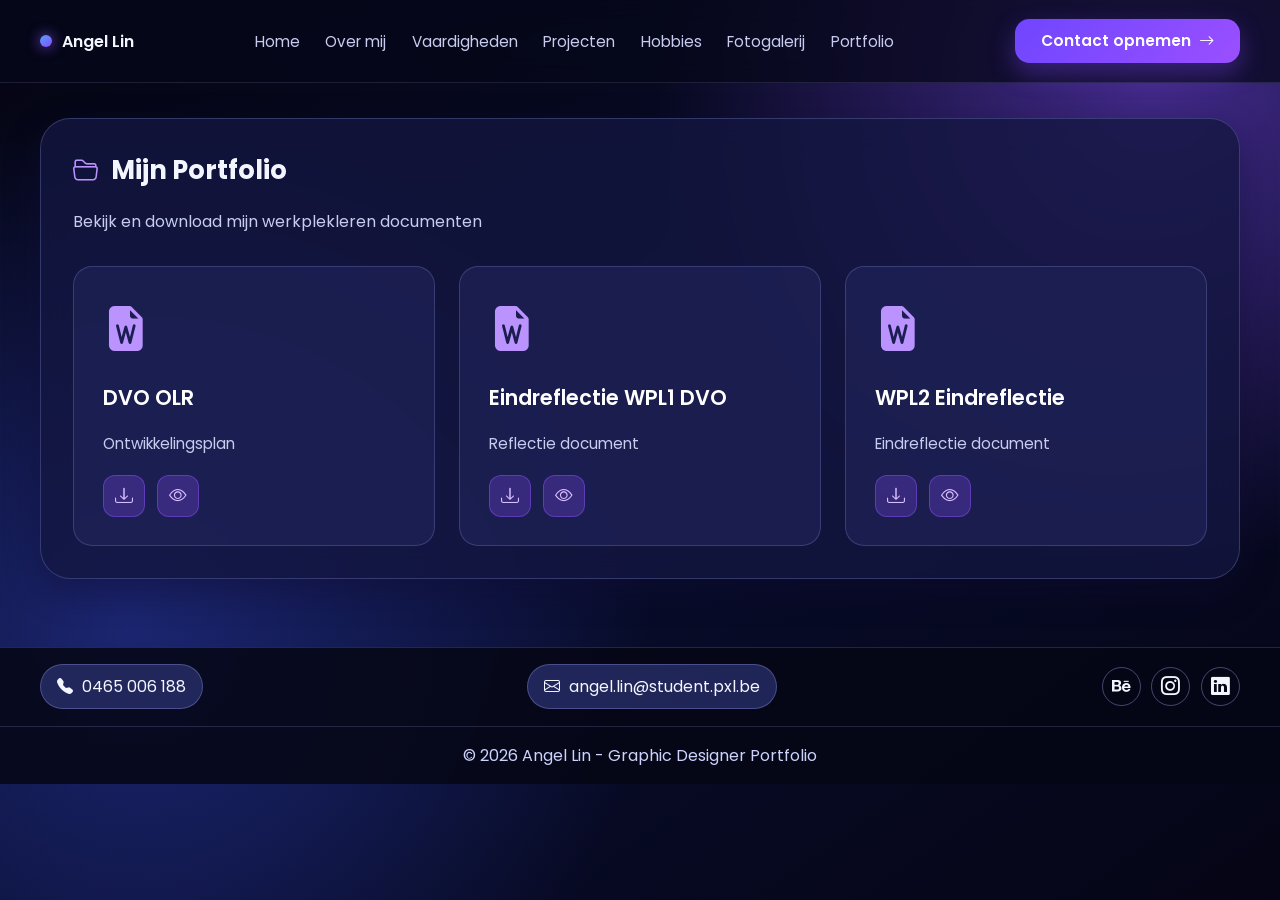
<file: portfolio.html>
<!DOCTYPE html>
<html lang="nl">
<head>
    <meta charset="UTF-8">
    <meta name="viewport" content="width=device-width, initial-scale=1, maximum-scale=5, user-scalable=yes">
    <meta name="description" content="Portfolio documenten van Angel Lin - Werkplekleren.">
    <meta name="theme-color" content="#060818">
    <title>Portfolio Documenten | Angel Lin</title>
    <link href="https://fonts.googleapis.com/css2?family=Poppins:wght@300;400;500;600;700;800&display=swap"
          rel="stylesheet">
    <link href="https://cdn.jsdelivr.net/npm/bootstrap-icons@1.11.3/font/bootstrap-icons.min.css" rel="stylesheet">
    <link href="index_css.css?v=20260529-1" rel="stylesheet">
    <script src="index.js" defer></script>
</head>
<body>
<!-- HEADER: Navigatie -->
<header class="site-header" id="home">
    <nav class="navbar container">
        <a class="logo" href="Index.html#home">
            <span class="dot" aria-hidden="true"></span>
            <span>Angel Lin</span>
        </a>

        <ul class="nav-links">
            <li><a href="Index.html#home">Home</a></li>
            <li><a href="Index.html#intro">Over mij</a></li>
            <li><a href="Index.html#vaardigheden">Vaardigheden</a></li>
            <li><a href="Index.html#projecten">Projecten</a></li>
            <li><a href="Index.html#hobbies">Hobbies</a></li>
            <li><a href="Index.html#gallery">Fotogalerij</a></li>
            <li><a href="portfolio.html">Portfolio</a></li>
        </ul>

        <a class="btn contact-btn" href="mailto:angel.lin@student.pxl.be">
            Contact opnemen
            <i class="bi bi-arrow-right"></i>
        </a>
    </nav>
</header>

<!-- MAIN: Hoofd content van de pagina -->
<main class="container page-content">
    <!-- Portfolio Section -->
    <section class="glass-card" id="portfolio">
        <h2><i class="bi bi-folder2-open"></i> Mijn Portfolio</h2>
        <p style="color: var(--text-muted); margin-bottom: 2rem;">Bekijk en download mijn werkplekleren documenten</p>

        <div class="portfolio-grid">
            <article class="portfolio-document-card">
                <div class="document-icon">
                    <i class="bi bi-file-earmark-word-fill"></i>
                </div>
                <div class="document-info">
                    <h3>DVO OLR</h3>
                    <p>Ontwikkelingsplan</p>
                </div>
                <div class="document-actions">
                    <a class="btn-doc" download href="portfolio/DVO OLR.docx" title="Download Word">
                        <i class="bi bi-download"></i>
                    </a>
                    <a class="btn-doc" href="portfolio/DVO OLR_PDF.pdf" target="_blank" title="View PDF">
                        <i class="bi bi-eye"></i>
                    </a>
                </div>
            </article>

            <article class="portfolio-document-card">
                <div class="document-icon">
                    <i class="bi bi-file-earmark-word-fill"></i>
                </div>
                <div class="document-info">
                    <h3>Eindreflectie WPL1 DVO</h3>
                    <p>Reflectie document</p>
                </div>
                <div class="document-actions">
                    <a class="btn-doc" download href="portfolio/Eindreflectie WPL1 DVO.docx" title="Download Word">
                        <i class="bi bi-download"></i>
                    </a>
                    <a class="btn-doc" href="portfolio/Eindreflectie WPL1 DVO.pdf" target="_blank" title="View PDF">
                        <i class="bi bi-eye"></i>
                    </a>
                </div>
            </article>

            <article class="portfolio-document-card">
                <div class="document-icon">
                    <i class="bi bi-file-earmark-word-fill"></i>
                </div>
                <div class="document-info">
                    <h3>WPL2 Eindreflectie</h3>
                    <p>Eindreflectie document</p>
                </div>
                <div class="document-actions">
                    <a class="btn-doc" download href="Wpl 2/Opdracht eindreflectie WPL2_Lin_Angel.docx" title="Download Word">
                        <i class="bi bi-download"></i>
                    </a>
                    <a class="btn-doc" href="Wpl 2/Opdracht eindreflectie WPL2_Lin_Angel.pdf" target="_blank" title="View PDF">
                        <i class="bi bi-eye"></i>
                    </a>
                </div>
            </article>
        </div>
    </section>
    <!-- Einde Portfolio Section -->

</main>
<!-- EINDE MAIN -->

<!-- FOOTER: Contact informatie en copyright -->
<footer class="site-footer" id="footer">
    <div class="container footer-top">
        <a href="tel:0465006188"><i class="bi bi-telephone-fill"></i> 0465 006 188</a>
        <a href="mailto:angel.lin@student.pxl.be"><i class="bi bi-envelope"></i> angel.lin@student.pxl.be</a>
        <div class="socials">
            <a href="#" aria-label="Behance"><i class="bi bi-behance"></i></a>
            <a href="#" aria-label="Instagram"><i class="bi bi-instagram"></i></a>
            <a href="https://www.linkedin.com/in/angel-lin-2260a6410" aria-label="LinkedIn" target="_blank" rel="noopener"><i class="bi bi-linkedin"></i></a>
        </div>
    </div>
    <p class="footer-bottom">&copy; 2026 Angel Lin - Graphic Designer Portfolio</p>
</footer>
</body>
</html>
</file>
<file: index_css.css>
:root {
    --bg-main: #060818;
    --bg-card: rgba(20, 23, 65, 0.78);
    --bg-inner: rgba(31, 35, 86, 0.72);
    --line: rgba(165, 177, 255, 0.24);
    --text: #f3f5ff;
    --text-muted: #c8ccef;
    --primary: #8f52ff;
    --primary-2: #5a82ff;
}

* {
    margin: 0;
    padding: 0;
    box-sizing: border-box;
}

html {
    scroll-behavior: smooth;
    text-size-adjust: 100%;
    -webkit-text-size-adjust: 100%;
}

body {
    font-family: 'Poppins', sans-serif;
    color: var(--text);
    background:
        radial-gradient(circle at 90% 8%, rgba(138, 79, 255, 0.45), transparent 35%),
        radial-gradient(circle at 10% 70%, rgba(65, 89, 255, 0.35), transparent 40%),
        linear-gradient(145deg, #050513 0%, #080c2a 55%, #050515 100%);
    background-attachment: fixed;
    min-height: 100vh;
    width: 100%;
    overflow-x: hidden;
}

a {
    color: inherit;
    text-decoration: none;
}

img {
    max-width: 100%;
    height: auto;
    display: block;
}

.container {
    width: min(1400px, 92%);
    margin: 0 auto;
}

.site-header {
    position: sticky;
    top: 0;
    z-index: 20;
    backdrop-filter: blur(12px);
    background: rgba(6, 8, 25, 0.72);
    border-bottom: 1px solid rgba(200, 207, 255, 0.12);
}

.navbar {
    min-height: 82px;
    display: flex;
    align-items: center;
    justify-content: space-between;
    gap: 1rem;
}

.logo {
    display: inline-flex;
    align-items: center;
    gap: 0.6rem;
    font-weight: 600;
}

.dot {
    width: 12px;
    height: 12px;
    border-radius: 50%;
    background: linear-gradient(145deg, #53a3ff, #8a4bff);
    box-shadow: 0 0 14px rgba(135, 86, 255, 0.9);
}

.nav-links {
    list-style: none;
    display: flex;
    align-items: center;
    gap: 1.3rem;
}

.nav-links a {
    font-size: 0.95rem;
    color: var(--text-muted);
    padding: 0.35rem 0.15rem;
    border-bottom: 2px solid transparent;
    transition: color 0.25s ease, border-color 0.25s ease;
}

.nav-links a:hover,
.nav-links a:focus-visible {
    color: #fff;
    border-bottom-color: var(--primary);
}

.btn,
.btn-outline {
    border: 0;
    border-radius: 0.9rem;
    font-weight: 600;
    font-size: 0.96rem;
    line-height: 1;
    display: inline-flex;
    align-items: center;
    justify-content: center;
    gap: 0.55rem;
    padding: 0.88rem 1.6rem;
    cursor: pointer;
    transition: transform 0.2s ease, box-shadow 0.2s ease, border-color 0.2s ease;
    touch-action: manipulation;
    -webkit-tap-highlight-color: transparent;
    min-height: 44px;
}

.btn {
    color: #fff;
    background: linear-gradient(130deg, #6f46ff 0%, #9a4fff 100%);
    box-shadow: 0 10px 24px rgba(130, 73, 255, 0.35);
}

.btn:hover,
.btn:focus-visible {
    transform: translateY(-1px);
    box-shadow: 0 13px 28px rgba(130, 73, 255, 0.45);
}

.btn-outline {
    color: var(--text);
    background: transparent;
    border: 1px solid rgba(163, 178, 255, 0.38);
}

.btn-outline:hover,
.btn-outline:focus-visible {
    transform: translateY(-1px);
    border-color: rgba(165, 177, 255, 0.75);
}

.contact-btn {
    white-space: nowrap;
}

.page-content {
    padding: 2.2rem 0 1.5rem;
}

.hero {
    display: grid;
    grid-template-columns: 1.25fr 0.9fr;
    align-items: center;
    gap: 2.5rem;
    padding: 2.2rem 0 2.8rem;
}

.badge {
    display: inline-block;
    background: rgba(151, 103, 255, 0.2);
    color: #d8bfff;
    border: 1px solid rgba(180, 140, 255, 0.5);
    padding: 0.45rem 0.85rem;
    border-radius: 999px;
    font-size: 0.75rem;
    letter-spacing: 0.04em;
}

.hero h1 {
    margin: 1rem 0;
    font-size: clamp(2.4rem, 5vw, 5rem);
    line-height: 1.03;
}

.hero h1 span {
    background: linear-gradient(90deg, #9459ff 0%, #4f85ff 100%);
    -webkit-background-clip: text;
    -webkit-text-fill-color: transparent;
}

.hero p {
    color: var(--text-muted);
    max-width: 100%;
    line-height: 1.75;
    word-wrap: break-word;
}

.hero-buttons {
    margin-top: 1.7rem;
    display: flex;
    flex-wrap: wrap;
    gap: 0.9rem;
}

.hero-image-wrap {
    justify-self: center;
    width: min(420px, 92vw);
    aspect-ratio: 1 / 1;
    border-radius: 50%;
    padding: 18px;
    background: linear-gradient(135deg, rgba(95, 97, 255, 0.45), rgba(150, 77, 255, 0.62));
    box-shadow: 0 20px 48px rgba(40, 29, 119, 0.45);
}

.hero-image {
    width: 100%;
    height: 100%;
    border-radius: 50%;
    object-fit: cover;
    border: 3px solid rgba(255, 255, 255, 0.25);
}

.glass-card {
    background: var(--bg-card);
    border: 1px solid var(--line);
    border-radius: 1.9rem;
    backdrop-filter: blur(15px);
    box-shadow: 0 12px 34px rgba(15, 11, 48, 0.45);
    padding: 2rem;
    margin-bottom: 1.2rem;
}

h2 {
    display: flex;
    align-items: center;
    gap: 0.75rem;
    font-size: clamp(1.6rem, 2vw, 2.15rem);
    margin-bottom: 1.2rem;
}

h2 i {
    color: #ba93ff;
}

.section-title-wrap p,
.small-text,
.project-content p,
.inner-panel p {
    color: var(--text-muted);
    line-height: 1.8;
}

.intro {
    display: grid;
    grid-template-columns: 1.25fr 0.85fr;
    align-items: center;
    gap: 1.8rem;
}

.intro-image {
    width: min(100%, 420px);
    justify-self: end;
}

.project-tags{
    display:flex;
    gap:12px;
    flex-wrap:wrap;
    margin:20px 0;
}

.project-tags span{
    padding:10px 18px;
    border-radius:999px;
    background:#8B5CF6;
    color:white;
    font-size:0.95rem;
    font-weight:500;
    transition:0.3s;
}

.project-tags span:hover{
    transform:translateY(-2px);
}

.skills-grid {
    display: grid;
    grid-template-columns: repeat(2, minmax(0, 1fr));
    gap: 1rem;
}

.skill-card {
    background: var(--bg-inner);
    border: 1px solid rgba(165, 177, 255, 0.22);
    border-radius: 1.05rem;
    padding: 1.35rem;
}

.skill-top {
    display: flex;
    align-items: center;
    justify-content: space-between;
    gap: 0.8rem;
}

.skill-top h3 {
    font-size: 2rem;
    font-weight: 600;
}

.skill-top img {
    width: 52px;
    height: 52px;
    object-fit: contain;
}

.skill-card input[type='range'] {
    width: 100%;
    margin-top: 1rem;
    accent-color: #8f52ff;
}

.skill-scale {
    display: flex;
    justify-content: space-between;
    margin-top: 0.45rem;
    color: #dde2ff;
    font-size: 0.92rem;
}

.case-card {
    background: rgba(255,255,255,0.03);
    border: 1px solid rgba(255,255,255,0.08);
    border-radius: 20px;
    padding: 35px;
    margin-bottom: 30px;
    word-wrap: break-word;
    overflow-wrap: break-word;
}
.projects-grid {
    display: grid;
    grid-template-columns: repeat(3, minmax(0, 1fr));
    gap: 1rem;
}

.project-card {
    border-radius: 1rem;
    border: 1px solid rgba(165, 177, 255, 0.22);
    overflow: hidden;
    background: var(--bg-inner);
}

.project-image {
    width: 100%;
    aspect-ratio: 16 / 10;
    object-fit: cover;
    display: block;
}

.project-content {
    padding: 1rem 1rem 1.2rem;
}

.project-content h3 {
    margin-bottom: 0.55rem;
    font-size: 1.42rem;
}

.wide-btn {
    margin: 1.3rem auto 0;
    display: flex;
    width: fit-content;
    min-width: auto;
    max-width: 100%;
}

.bottom-grid {
    display: grid;
    grid-template-columns: 1fr 1.1fr 1fr;
    gap: 1.2rem;
}

.compact-card {
    margin-bottom: 0;
}

.small-text {
    margin-bottom: 1rem;
}

.inner-panel {
    background: rgba(27, 31, 79, 0.78);
    border: 1px solid rgba(165, 177, 255, 0.2);
    border-radius: 1rem;
    padding: 1.2rem;
}

.hobby-panel,
.portfolio-panel {
    display: flex;
    flex-direction: column;
    gap: 0.85rem;
}

.hobby-image {
    width: 54px;
    height: 54px;
    object-fit: contain;
}

.hobby-panel h3,
.portfolio-panel p {
    font-size: 1.68rem;
    color: #fff;
}

.gallery-grid {
    display: grid;
    grid-template-columns: repeat(3, minmax(0, 1fr));
    gap: 0.45rem;
    margin-bottom: 1rem;
}

.gallery-image-wrapper {
    border-radius: 0.5rem;
    overflow: hidden;
    position: relative;
    border: 1px solid rgba(166, 177, 255, 0.3);
    cursor: pointer;
}

.gallery-image {
    width: 100%;
    height: 88px;
    object-fit: cover;
    display: block;
}

.gallery-btn-expand {
    position: absolute;
    right: 0.35rem;
    bottom: 0.35rem;
    border: 0;
    width: 30px;
    height: 30px;
    border-radius: 50%;
    display: grid;
    place-items: center;
    color: #fff;
    background: rgba(8, 10, 24, 0.65);
}

.folder-icon {
    font-size: 2.8rem;
    color: #ad81ff;
}

.site-footer {
    margin-top: 1.5rem;
    border-top: 1px solid rgba(165, 177, 255, 0.18);
    background: rgba(5, 7, 20, 0.85);
}

.footer-top {
    min-height: 78px;
    display: flex;
    align-items: center;
    justify-content: space-between;
    gap: 0.85rem;
    flex-wrap: wrap;
}

.footer-top > a {
    background: rgba(45, 52, 117, 0.7);
    border: 1px solid rgba(165, 177, 255, 0.3);
    border-radius: 999px;
    padding: 0.56rem 1rem;
    display: inline-flex;
    align-items: center;
    gap: 0.55rem;
}

.socials {
    display: flex;
    align-items: center;
    gap: 0.65rem;
}

.socials a {
    width: 2.45rem;
    height: 2.45rem;
    border-radius: 50%;
    border: 1px solid rgba(165, 177, 255, 0.38);
    display: grid;
    place-items: center;
    font-size: 1.16rem;
}

.footer-bottom {
    text-align: center;
    border-top: 1px solid rgba(165, 177, 255, 0.18);
    color: #cdd3fd;
    padding: 1rem;
}

.lightbox {
    position: fixed;
    inset: 0;
    display: none;
    align-items: center;
    justify-content: center;
    background: rgba(8, 10, 26, 0.92);
    z-index: 100;
}

.lightbox.active {
    display: flex;
}

.lightbox-image {
    max-width: min(88vw, 1200px);
    max-height: 80vh;
    border-radius: 0.8rem;
    border: 1px solid rgba(255, 255, 255, 0.2);
}

.lightbox-close,
.lightbox-prev,
.lightbox-next {
    position: absolute;
    border: 0;
    width: 44px;
    height: 44px;
    border-radius: 50%;
    background: rgba(255, 255, 255, 0.14);
    color: #fff;
    display: grid;
    place-items: center;
    cursor: pointer;
}

.lightbox-close {
    top: 18px;
    right: 20px;
}

.lightbox-prev {
    left: 20px;
}

.lightbox-next {
    right: 20px;
}

.lightbox-counter {
    position: absolute;
    bottom: 24px;
    left: 50%;
    transform: translateX(-50%);
    background: rgba(255, 255, 255, 0.14);
    border: 1px solid rgba(255, 255, 255, 0.2);
    border-radius: 999px;
    padding: 0.35rem 0.8rem;
}

/* Portfolio Grid Styles */
.portfolio-grid {
    display: grid;
    grid-template-columns: repeat(3, minmax(0, 1fr));
    gap: 1.5rem;
}

.portfolio-document-card {
    background: var(--bg-inner);
    border: 1px solid rgba(165, 177, 255, 0.22);
    border-radius: 1.2rem;
    padding: 1.8rem;
    display: flex;
    flex-direction: column;
    gap: 1.2rem;
    min-height: 280px;
    transition: transform 0.3s ease, box-shadow 0.3s ease, border-color 0.3s ease;
}

.portfolio-document-card:hover {
    transform: translateY(-4px);
    border-color: rgba(165, 177, 255, 0.45);
    box-shadow: 0 12px 28px rgba(130, 73, 255, 0.25);
}

.document-icon {
    font-size: 2.8rem;
    color: #ba93ff;
}

.document-info {
    flex: 1;
    display: flex;
    flex-direction: column;
    justify-content: space-between;
}

.document-info h3 {
    font-size: 1.3rem;
    font-weight: 600;
    margin-bottom: 0.35rem;
    color: #fff;
}

.document-info p {
    color: var(--text-muted);
    font-size: 0.95rem;
}

.document-actions {
    display: flex;
    gap: 0.75rem;
    flex-wrap: wrap;
}

.btn-doc {
    width: 42px;
    height: 42px;
    border-radius: 0.75rem;
    background: rgba(143, 82, 255, 0.25);
    border: 1px solid rgba(143, 82, 255, 0.45);
    color: #d8bfff;
    display: inline-flex;
    align-items: center;
    justify-content: center;
    font-size: 1.1rem;
    transition: all 0.3s ease;
    cursor: pointer;
}

.btn-doc:hover,
.btn-doc:focus-visible {
    background: rgba(143, 82, 255, 0.45);
    border-color: rgba(143, 82, 255, 0.75);
    color: #fff;
    transform: translateY(-2px);
}

/* ==== LARGE DESKTOP (1400px and above) ==== */
@media (max-width: 1400px) {
    .container {
        width: min(1200px, 94%);
    }
}

/* ==== DESKTOP TO TABLET (1160px) ==== */
@media (max-width: 1160px) {
    .hero,
    .intro,
    .projects-grid,
    .bottom-grid,
    .skills-grid,
    .portfolio-grid {
        grid-template-columns: 1fr;
    }

    .hero {
        text-align: center;
        gap: 1.5rem;
        padding: 1.5rem 0 2rem;
    }

    .hero-buttons {
        justify-content: center;
    }

    .hero-image-wrap,
    .intro-image {
        justify-self: center;
        width: min(320px, 90vw);
    }

    .hero h1 {
        font-size: clamp(1.8rem, 4vw, 3.5rem);
    }

    .hero p {
        max-width: 100%;
    }

    .project-content h3,
    .skill-top h3,
    .hobby-panel h3,
    .portfolio-panel p {
        font-size: 1.28rem;
    }

    .nav-links {
        display: none;
    }

    .navbar {
        min-height: 70px;
    }

    .contact-btn {
        padding: 0.72rem 1.2rem;
        font-size: 0.9rem;
    }

    .gallery-grid {
        grid-template-columns: repeat(2, minmax(0, 1fr));
    }
}

/* ==== TABLET LANDSCAPE (1024px) ==== */
@media (max-width: 1024px) {
    .projects-grid {
        grid-template-columns: repeat(2, minmax(0, 1fr));
    }

    .bottom-grid {
        grid-template-columns: 1fr;
    }

    h2 {
        font-size: clamp(1.4rem, 1.8vw, 1.9rem);
    }

    .badge {
        font-size: 0.7rem;
    }
}

/* ==== TABLET (900px) ==== */
@media (max-width: 900px) {
    .portfolio-grid {
        grid-template-columns: repeat(2, minmax(0, 1fr));
    }

    .projects-grid {
        grid-template-columns: 1fr;
    }

    .container {
        width: min(100%, 96%);
    }

    .page-content {
        padding: 1.5rem 0 1rem;
    }

    .glass-card {
        padding: 1.5rem;
        border-radius: 1.5rem;
    }

    .hero-image-wrap {
        width: min(280px, 85vw);
    }

    .btn,
    .btn-outline {
        padding: 0.8rem 1.4rem;
        font-size: 0.9rem;
    }

    .skill-top h3 {
        font-size: 1.1rem;
    }

    .skill-top img {
        width: 44px;
        height: 44px;
    }

    .portfolio-document-card {
        padding: 1.5rem;
    }

    .document-icon {
        font-size: 2.4rem;
    }

    .document-info h3 {
        font-size: 1.15rem;
    }

    .gallery-grid {
        grid-template-columns: repeat(2, minmax(0, 1fr));
        gap: 0.35rem;
    }

    .footer-top {
        justify-content: center;
        flex-direction: column;
        gap: 0.5rem;
    }

    .footer-top > a {
        width: fit-content;
        padding: 0.5rem 0.9rem;
        font-size: 0.9rem;
    }
}

/* ==== SMALL TABLET / LARGE MOBILE (768px) ==== */
@media (max-width: 768px) {
    .navbar {
        min-height: 65px;
        gap: 0.5rem;
    }

    .logo {
        gap: 0.4rem;
        font-size: 0.95rem;
    }

    .dot {
        width: 10px;
        height: 10px;
    }

    .contact-btn {
        padding: 0.65rem 1rem;
        font-size: 0.85rem;
    }

    .contact-btn i {
        display: none;
    }

    .page-content {
        padding: 1rem 0 0.8rem;
    }

    .hero {
        padding: 1.2rem 0 1.5rem;
    }

    .hero h1 {
        font-size: clamp(1.5rem, 3.5vw, 2.5rem);
        margin: 0.8rem 0;
    }

    .badge {
        padding: 0.35rem 0.7rem;
        font-size: 0.65rem;
    }

    .hero-buttons {
        gap: 0.7rem;
        margin-top: 1.2rem;
    }

    .btn,
    .btn-outline {
        padding: 0.7rem 1.2rem;
        font-size: 0.85rem;
        border-radius: 0.8rem;
    }

    .btn i,
    .btn-outline i {
        font-size: 0.9rem;
    }

    .glass-card {
        padding: 1.2rem;
        margin-bottom: 0.9rem;
        border-radius: 1.3rem;
    }

    h2 {
        font-size: clamp(1.3rem, 1.6vw, 1.7rem);
        margin-bottom: 1rem;
        gap: 0.5rem;
    }

    h2 i {
        font-size: 1.3rem;
    }

    .skills-grid {
        gap: 0.8rem;
    }

    .skill-card {
        padding: 1.1rem;
        border-radius: 0.9rem;
    }

    .skill-top h3 {
        font-size: 1rem;
    }

    .section-title-wrap p,
    .small-text,
    .project-content p,
    .inner-panel p {
        font-size: 0.9rem;
        line-height: 1.6;
    }

    .project-tags {
        gap: 8px;
        margin: 12px 0;
    }

    .project-tags span {
        padding: 8px 14px;
        font-size: 0.85rem;
    }

    .projects-grid {
        gap: 0.8rem;
    }

    .project-card {
        border-radius: 0.9rem;
    }

    .project-image {
        aspect-ratio: 16 / 12;
    }

    .project-content {
        padding: 0.9rem;
    }

    .project-content h3 {
        font-size: 1.1rem;
        margin-bottom: 0.45rem;
    }

    .portfolio-grid {
        grid-template-columns: 1fr;
        gap: 1.2rem;
    }

    .portfolio-document-card {
        padding: 1.3rem;
        gap: 1rem;
    }

    .document-icon {
        font-size: 2.2rem;
    }

    .document-info h3 {
        font-size: 1.1rem;
        margin-bottom: 0.25rem;
    }

    .btn-doc {
        width: 38px;
        height: 38px;
        font-size: 1rem;
    }

    .gallery-grid {
        grid-template-columns: repeat(2, minmax(0, 1fr));
        gap: 0.3rem;
        margin-bottom: 0.8rem;
    }

    .gallery-image {
        height: 80px;
    }

    .gallery-btn-expand {
        width: 28px;
        height: 28px;
        font-size: 0.8rem;
    }

    .wide-btn {
        min-width: 240px;
        margin: 1rem auto 0;
    }

    .hobby-image {
        width: 48px;
        height: 48px;
    }

    .hobby-panel h3 {
        font-size: 1.3rem;
    }

    .footer-bottom {
        padding: 0.8rem;
        font-size: 0.85rem;
    }

    .socials {
        gap: 0.5rem;
    }

    .socials a {
        width: 2.2rem;
        height: 2.2rem;
        font-size: 1rem;
    }
}

/* ==== MOBILE (600px) ==== */
@media (max-width: 600px) {
    .container {
        width: min(100%, 97%);
    }

    .site-header {
        border-bottom: 1px solid rgba(200, 207, 255, 0.08);
    }

    .navbar {
        min-height: 60px;
        gap: 0.3rem;
        flex-wrap: wrap;
    }

    .logo {
        font-size: 0.9rem;
    }

    .contact-btn {
        padding: 0.6rem 0.9rem;
        font-size: 0.8rem;
        border-radius: 0.8rem;
    }

    .page-content {
        padding: 0.8rem 0 0.6rem;
    }

    .hero {
        padding: 1rem 0 1.3rem;
        gap: 1.2rem;
    }

    .hero h1 {
        font-size: clamp(1.3rem, 3vw, 2rem);
        margin: 0.6rem 0;
        line-height: 1.1;
    }

    .hero h1 span {
        display: block;
    }

    .hero p {
        font-size: 0.9rem;
        line-height: 1.5;
        max-width: 100%;
    }

    .badge {
        padding: 0.3rem 0.6rem;
        font-size: 0.6rem;
        letter-spacing: 0.02em;
    }

    .hero-buttons {
        flex-direction: column;
        gap: 0.6rem;
        margin-top: 1rem;
    }

    .btn,
    .btn-outline {
        width: 100%;
        padding: 0.65rem 1rem;
        font-size: 0.8rem;
        border-radius: 0.7rem;
    }

    .glass-card {
        padding: 1rem;
        margin-bottom: 0.8rem;
        border-radius: 1.1rem;
        backdrop-filter: blur(10px);
    }

    h2 {
        font-size: clamp(1.2rem, 1.4vw, 1.5rem);
        margin-bottom: 0.9rem;
        gap: 0.4rem;
    }

    h2 i {
        font-size: 1.1rem;
    }

    .intro {
        gap: 1.2rem;
    }

    .hero-image-wrap,
    .intro-image {
        width: min(240px, 80vw);
    }

    .skills-grid {
        grid-template-columns: 1fr;
        gap: 0.7rem;
    }

    .skill-card {
        padding: 1rem;
        border-radius: 0.8rem;
    }

    .skill-top {
        gap: 0.7rem;
    }

    .skill-top h3 {
        font-size: 0.95rem;
        margin: 0;
    }

    .skill-top img {
        width: 40px;
        height: 40px;
    }

    .skill-scale {
        font-size: 0.8rem;
        margin-top: 0.35rem;
    }

    .projects-grid {
        grid-template-columns: 1fr;
        gap: 0.7rem;
    }

    .project-card {
        border-radius: 0.8rem;
    }

    .project-image {
        aspect-ratio: 16 / 14;
        height: auto;
    }

    .project-content {
        padding: 0.8rem;
    }

    .project-content h3 {
        font-size: 1rem;
        margin-bottom: 0.3rem;
    }

    .project-content p {
        font-size: 0.85rem;
    }

    .project-tags {
        gap: 6px;
        margin: 10px 0;
    }

    .project-tags span {
        padding: 6px 12px;
        font-size: 0.75rem;
        border-radius: 999px;
    }

    .btn-download {
        padding: 0.5rem 0.9rem;
        font-size: 0.75rem;
    }

    .portfolio-grid {
        grid-template-columns: 1fr;
        gap: 1rem;
    }

    .portfolio-document-card {
        padding: 1.2rem;
        gap: 0.9rem;
    }

    .portfolio-document-card:hover {
        transform: translateY(-2px);
    }

    .document-icon {
        font-size: 2rem;
    }

    .document-info h3 {
        font-size: 1rem;
        margin-bottom: 0.2rem;
    }

    .document-info p {
        font-size: 0.85rem;
    }

    .document-actions {
        gap: 0.6rem;
    }

    .btn-doc {
        width: 36px;
        height: 36px;
        font-size: 0.95rem;
    }

    .gallery-grid {
        grid-template-columns: repeat(2, minmax(0, 1fr));
        gap: 0.25rem;
        margin-bottom: 0.7rem;
    }

    .gallery-image {
        height: 70px;
    }

    .gallery-btn-expand {
        width: 26px;
        height: 26px;
        right: 0.25rem;
        bottom: 0.25rem;
    }

    .gallery-btn-expand i {
        font-size: 0.75rem;
    }

    .wide-btn {
        min-width: auto;
        max-width: 100%;
        margin: 0.9rem auto 0;
    }

    .bottom-grid {
        gap: 0.9rem;
    }

    .inner-panel {
        background: rgba(27, 31, 79, 0.6);
        border-radius: 0.9rem;
        padding: 1rem;
    }

    .hobby-image {
        width: 44px;
        height: 44px;
    }

    .hobby-panel h3 {
        font-size: 1.1rem;
    }

    .hobby-panel p {
        font-size: 0.9rem;
    }

    .folder-icon {
        font-size: 2.3rem;
    }

    .site-footer {
        margin-top: 1rem;
    }

    .footer-top {
        min-height: auto;
        padding: 0.8rem 0;
        flex-direction: column;
        gap: 0.45rem;
    }

    .footer-top > a {
        width: 100%;
        text-align: center;
        padding: 0.5rem 0.8rem;
        font-size: 0.85rem;
        justify-content: center;
    }

    .socials {
        justify-content: center;
        gap: 0.4rem;
    }

    .socials a {
        width: 2rem;
        height: 2rem;
        font-size: 0.95rem;
    }

    .footer-bottom {
        padding: 0.7rem 0.5rem;
        font-size: 0.8rem;
    }

    .lightbox-image {
        max-width: min(95vw, 1000px);
        max-height: 75vh;
        border-radius: 0.6rem;
    }

    .lightbox-close,
    .lightbox-prev,
    .lightbox-next {
        width: 40px;
        height: 40px;
        font-size: 1rem;
    }

    .lightbox-close {
        top: 12px;
        right: 12px;
    }

    .lightbox-prev {
        bottom: 24px;
        left: 12px;
    }

    .lightbox-next {
        bottom: 24px;
        right: 12px;
    }

    .lightbox-counter {
        bottom: 20px;
        padding: 0.3rem 0.7rem;
        font-size: 0.8rem;
    }
}

/* ==== SMALL MOBILE (480px) ==== */
@media (max-width: 480px) {
    .navbar {
        flex-wrap: wrap;
        min-height: auto;
        padding: 0.5rem 0;
    }

    .logo {
        font-size: 0.85rem;
        flex: 1;
    }

    .contact-btn {
        flex: 1;
        min-width: 120px;
        white-space: normal;
    }

    .hero h1 {
        font-size: clamp(1.2rem, 2.8vw, 1.8rem);
        margin: 0.4rem 0;
    }

    .hero p {
        font-size: 0.85rem;
    }

    .btn,
    .btn-outline {
        font-size: 0.75rem;
        padding: 0.6rem 0.95rem;
    }

    h2 {
        font-size: clamp(1.1rem, 1.3vw, 1.4rem);
    }

    .project-tags span {
        padding: 5px 10px;
        font-size: 0.7rem;
    }

    .document-info h3 {
        font-size: 0.95rem;
    }

    .hobby-panel h3 {
        font-size: 1rem;
    }

    .gallery-grid {
        gap: 0.2rem;
    }

    .gallery-image {
        height: 60px;
    }

    .case-card h3 {
        font-size: 1.05rem;
        margin-bottom: 0.5rem;
    }

    .case-card p {
        font-size: 0.85rem;
        line-height: 1.5;
        word-wrap: break-word;
        overflow-wrap: break-word;
    }
}

/* ==== EXTRA SMALL DEVICES (375px) ==== */
@media (max-width: 375px) {
    .container {
        width: 98%;
    }

    .navbar {
        padding: 0.3rem 0;
    }

    .logo {
        font-size: 0.8rem;
    }

    .contact-btn {
        padding: 0.5rem 0.8rem;
        font-size: 0.7rem;
    }

    .hero h1 {
        font-size: clamp(1.1rem, 2.5vw, 1.6rem);
    }

    .hero p {
        font-size: 0.8rem;
    }

    h2 {
        font-size: clamp(1rem, 1.2vw, 1.3rem);
    }

    .btn,
    .btn-outline {
        padding: 0.55rem 0.9rem;
        font-size: 0.7rem;
    }

    .glass-card {
        padding: 0.9rem;
        border-radius: 1rem;
    }

    .project-tags span {
        padding: 4px 9px;
        font-size: 0.65rem;
    }

    .case-card {
        padding: 0.9rem;
        margin-bottom: 0.8rem;
        border-radius: 1rem;
    }

    .case-card h3 {
        font-size: 1rem;
        margin-bottom: 0.4rem;
    }

    .case-card p {
        font-size: 0.8rem;
        line-height: 1.4;
    }

}
</file>
